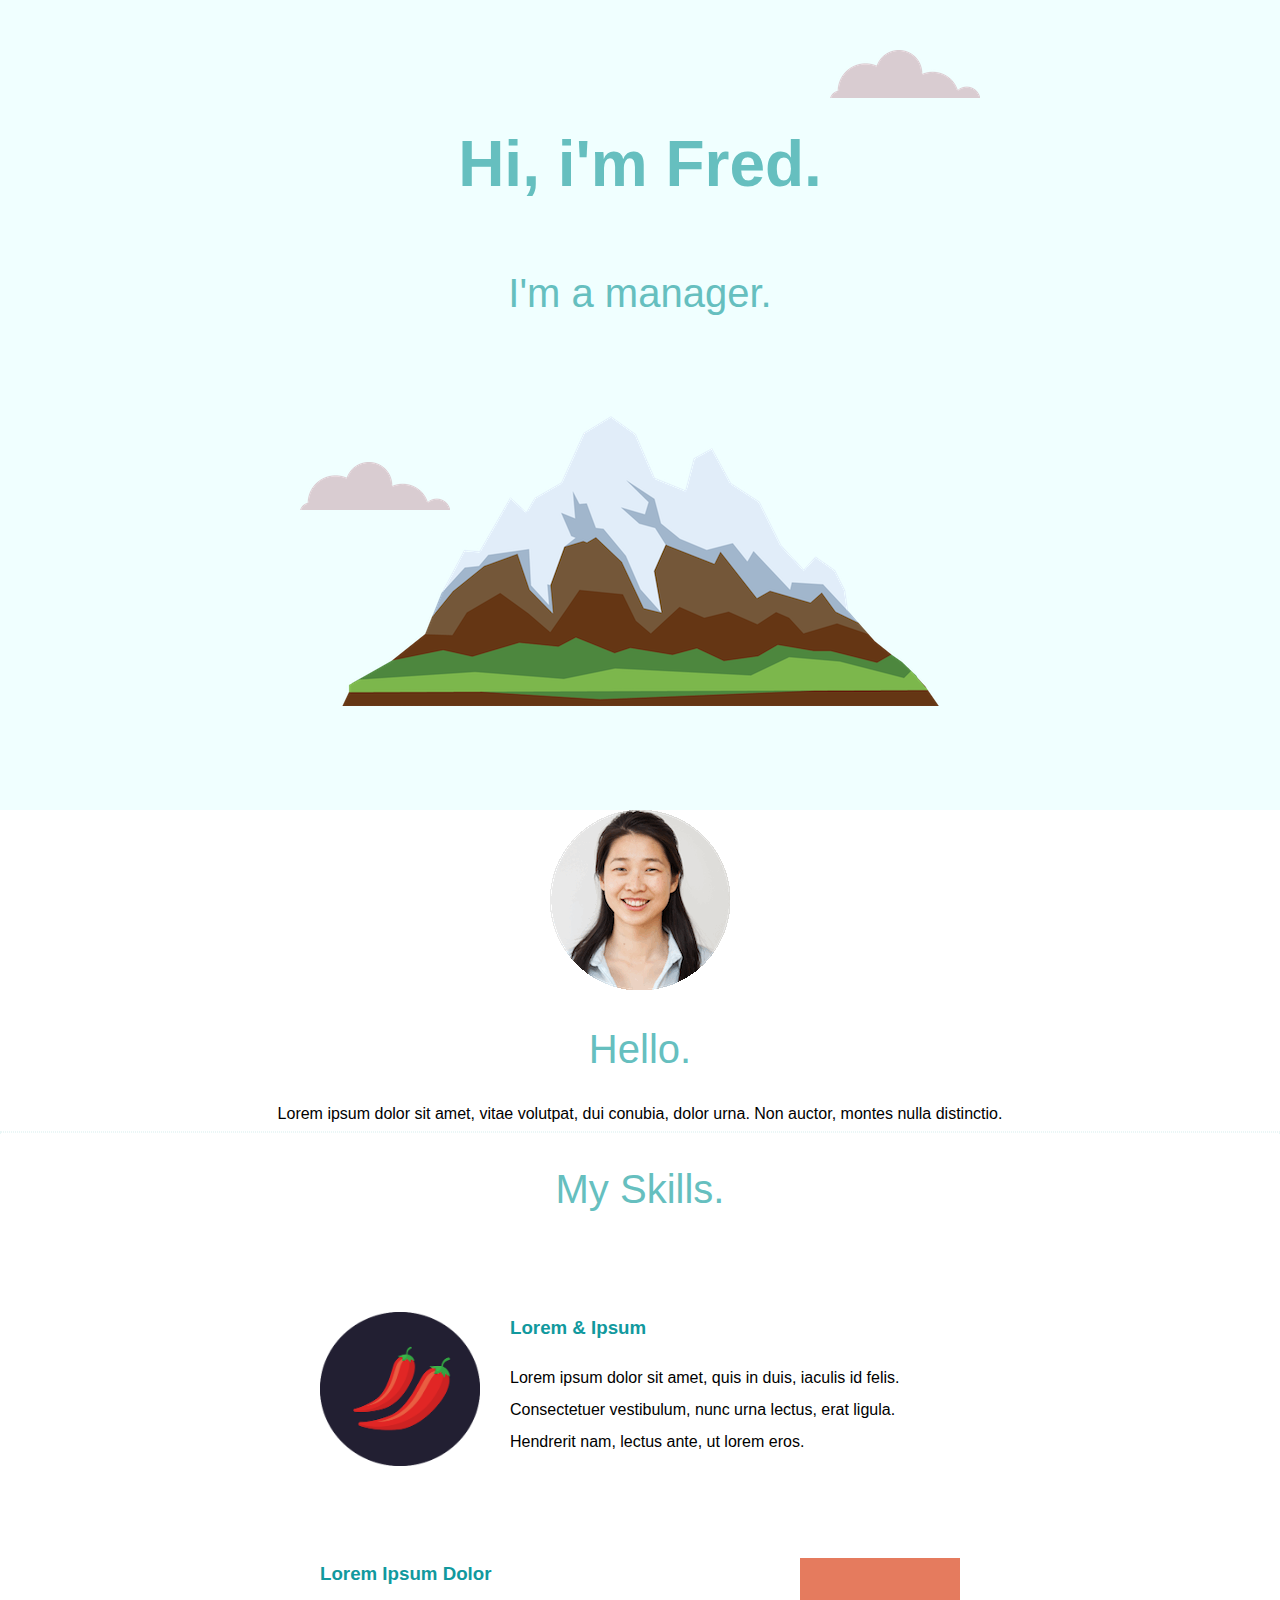
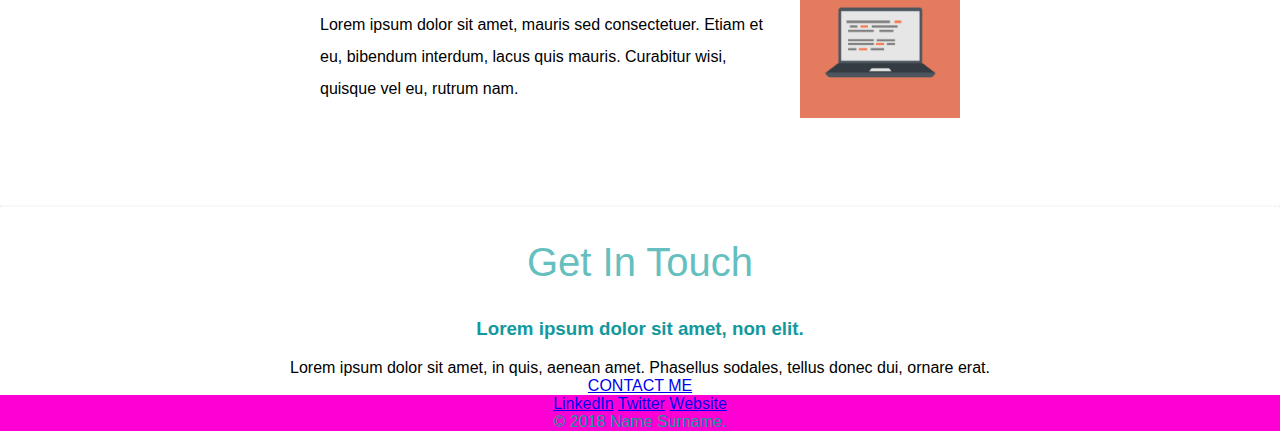
<file: day44/My Website/index.html>
<!DOCTYPE html>
<html>
    <head>
        <meta charset="utf-8">
        <title>Fred's website</title>
        <link rel="stylesheet" href="css/styles.css">
        <link rel="icon" href="img/favicon.ico">
    </head>
    <body>
        <div class="top-container">
            <img class="top-cloud" src="img/cloud.png">
            <h1>Hi, i'm Fred.</h1>
            <h2>I'm a manager.</h2>
            <img class="bottom-cloud" src="img/cloud.png">
            <img src="img/mountain.png">
        </div>
        <div class="middle-container">
            <div class="profile">
              <img src="img/angela.png" alt="">
              <h2>Hello.</h2>
              <p>Lorem ipsum dolor sit amet, vitae volutpat, dui conubia, dolor urna. Non auctor, montes nulla distinctio.</p>
            </div>
            <hr>
            <div class="skills">
              <h2>My Skills.</h2>
              <div class="skill-row">
                <img class="img-row" src="img/chillies.png" alt="">
                <h3>Lorem & Ipsum</h3>
                <p>Lorem ipsum dolor sit amet, quis in duis, iaculis id felis. Consectetuer vestibulum, nunc urna lectus, erat ligula. Hendrerit nam, lectus ante, ut lorem eros.</p>
              </div>
              <div class="skill-row">
                <img class="computer-row" src="img/computer.png" alt="">
                <h3>Lorem Ipsum Dolor</h3>
                <p>Lorem ipsum dolor sit amet, mauris sed consectetuer. Etiam et eu, bibendum interdum, lacus quis mauris. Curabitur wisi, quisque vel eu, rutrum nam.</p>
              </div>
            </div>
            <hr>
            <div class="contact-me">
              <h2>Get In Touch</h2>
              <h3>Lorem ipsum dolor sit amet, non elit.</h3>
              <p>Lorem ipsum dolor sit amet, in quis, aenean amet. Phasellus sodales, tellus donec dui, ornare erat.</p>
              <a class="btn" href="mailto:name@email.com">CONTACT ME</a>
            </div>
          </div>
          
          
          <div class="bottom-container">
            <a class="footer-link" href="https://www.linkedin.com/">LinkedIn</a>
            <a class="footer-link" href="https://twitter.com/">Twitter</a>
            <a class="footer-link" href="https://www.appbrewery.co/">Website</a>
            <p>© 2018 Name Surname.</p>
          </div>                  
    </body>
</html>
</file>
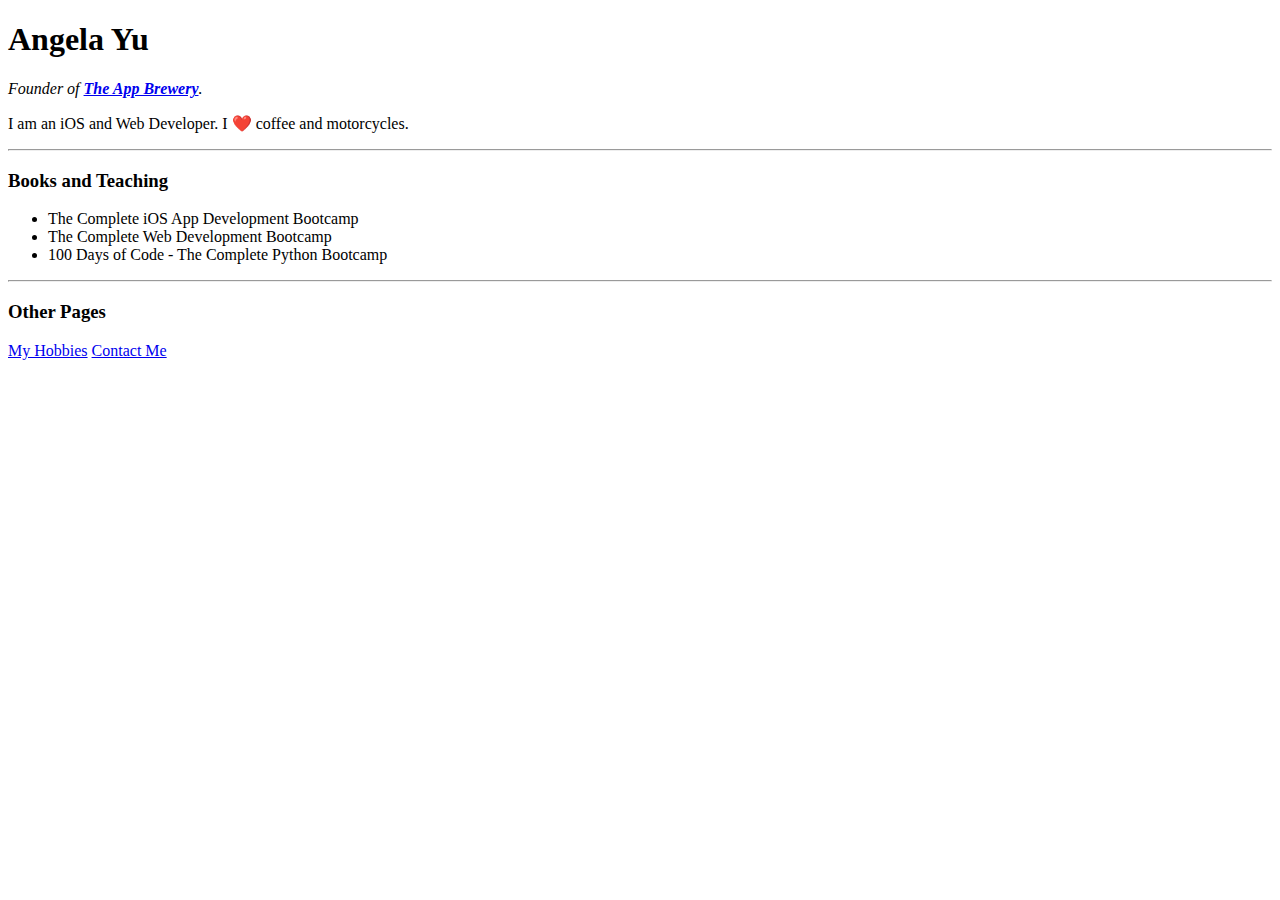
<file: day45/website.html>
<!DOCTYPE html>
<html>

<head>
	<meta charset="utf-8">
	<title>Angela's Personal Site</title>
</head>

<body>
	<h1 id="name">Angela Yu</h1>
	<p><em>Founder of <strong><a href="https://www.appbrewery.co/">The App Brewery</a></strong>.</em></p>
	<p>I am an iOS and Web Developer. I ❤️ coffee and motorcycles.</p>
	<hr>
	<h3 class="heading">Books and Teaching</h3>
	<ul>
		<li>The Complete iOS App Development Bootcamp</li>
		<li>The Complete Web Development Bootcamp</li>
		<li>100 Days of Code - The Complete Python Bootcamp</li>
	</ul>
	<hr>
	<h3 class="heading">Other Pages</h3>
	<a href="https://angelabauer.github.io/cv/hobbies.html">My Hobbies</a>
	<a href="https://angelabauer.github.io/cv/contact-me.html">Contact Me</a>
</body>

</html>
</file>
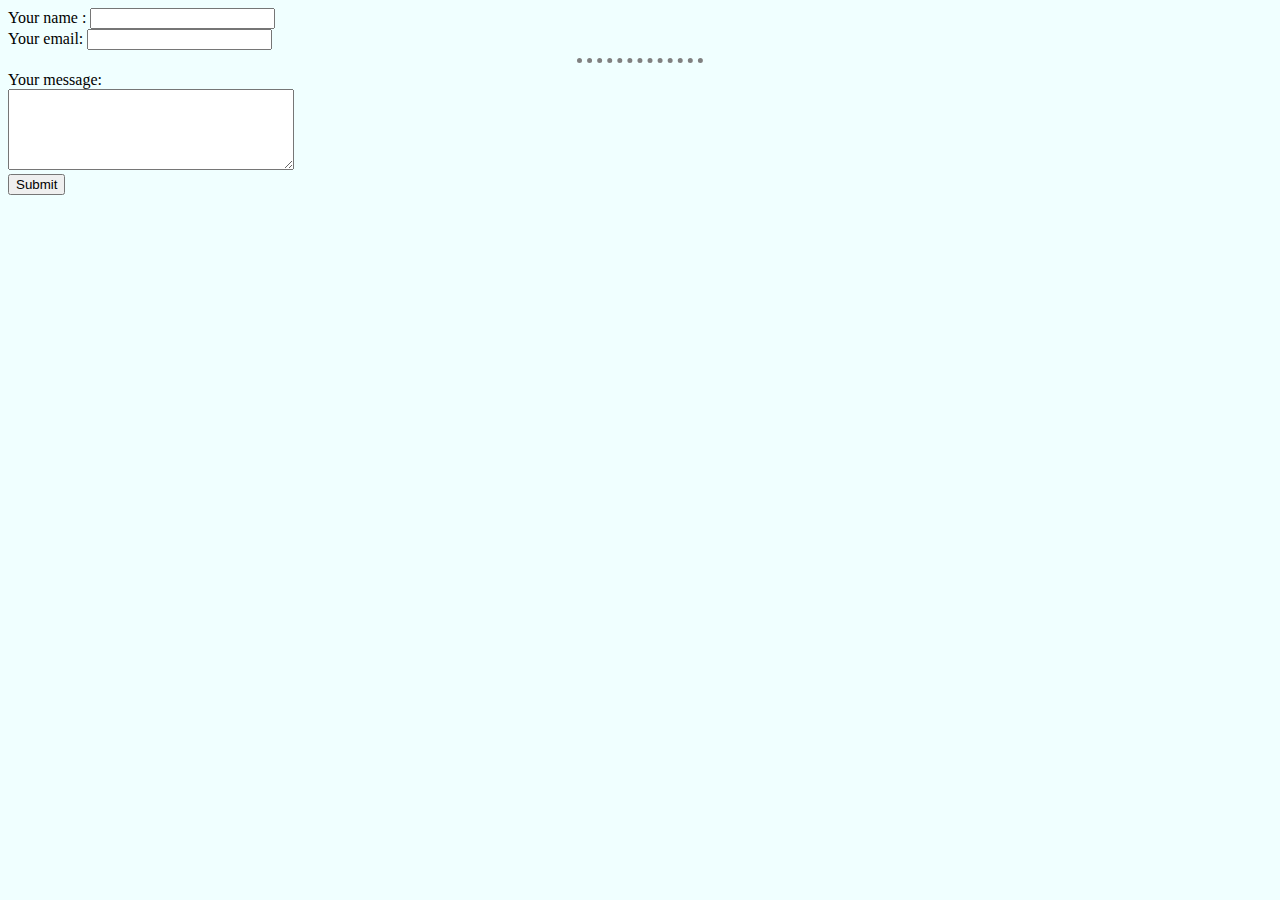
<file: day41-42-43/HTML website/contact.html>
<!DOCTYPE html>
<html>
    <head>
        <meta charset="utf-8">
        <title>Fred's contact</title>
        <link rel="stylesheet" href="css/styles.css">
    </head>
    <body>
        <form action="mailto:test@gmail.com" method="post" enctype="text/plain">
            <label>Your name : </label>
            <input type="text" name="yourName"><br>
            <label>Your email: </label>
            <input type="email" name="yourEmail"><br>
            <hr>
            <label>Your message: </label><br>
            <textarea name="message" rows="5" cols="33"></textarea><br>
            <input type="submit" name="">
        </form>
    </body>
</html>
</file>
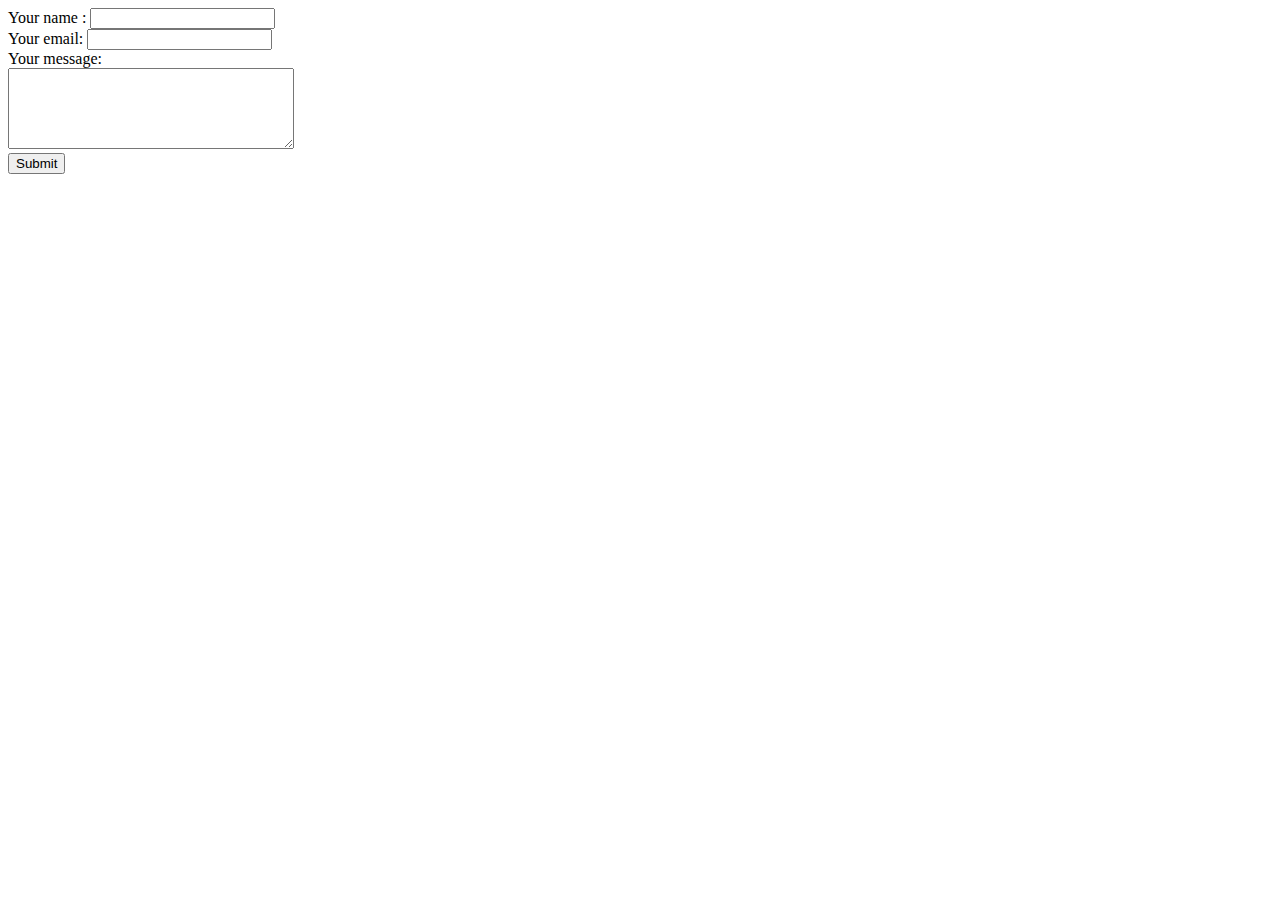
<file: day41-42/HTML website/contact.html>
<!DOCTYPE html>
<html>
    <head>
        <meta charset="utf-8">
        <title>Fred's contact</title>
    </head>
    <body>
        <form action="mailto:test@gmail.com" method="post" enctype="text/plain">
            <label>Your name : </label>
            <input type="text" name="yourName"><br>
            <label>Your email: </label>
            <input type="email" name="yourEmail"><br>
            <label>Your message: </label><br>
            <textarea name="message" rows="5" cols="33"></textarea><br>
            <input type="submit" name="">
        </form>
    </body>
</html>
</file>
<file: day44/My Website/css/styles.css>
body {
    margin: 0;
    text-align: center;
    font-family: sans-serif;
}

h1 {
    margin-top: 0;
    font-size: 400%;
    color: #66BFBF;
    line-height: 200%;
}
h2 {
    color: #66BFBF;
    font-weight: normal;
    font-size: 250%;
}
h3 {
    color: #11999E;
}

p {
    margin: 0;
}
hr {
    color: #EAF6F6;
    border-style: dotted;
}

.top-container {
    background-color: azure;
    color: #40514E;
    padding: 100px;
    position: relative;
}

.middle-container {
    background-color: white;
}
.bottom-container {
    background-color: rgb(255, 0, 212);
    color: #11999E;
}
.top-cloud {
    position: absolute;
    right: 300px;
    top:50px;
}
.bottom-cloud {
    position: absolute;
    left: 300px;
    bottom: 300px;
}
.skill-row {
    width:50%;
    margin: 100px auto 100px auto;
    text-align: left;
    line-height: 200%;
}
.img-row {
    width: 25%;
    margin-right: 30px;
    float: left;
}
.computer-row {
    width: 25%;
    margin-left: 30px;
    float: right;
}
</file>
<file: day41-42-43/HTML website/css/styles.css>
body {
    background-color:azure;
}
hr {
    border-style: none;
    border-top-style: dotted;
    border-color: grey;
    border-width: 5px;
    width: 10%;
}
h1 {
    color: blue;
}
h3 {
    color: blue;
}
</file>
